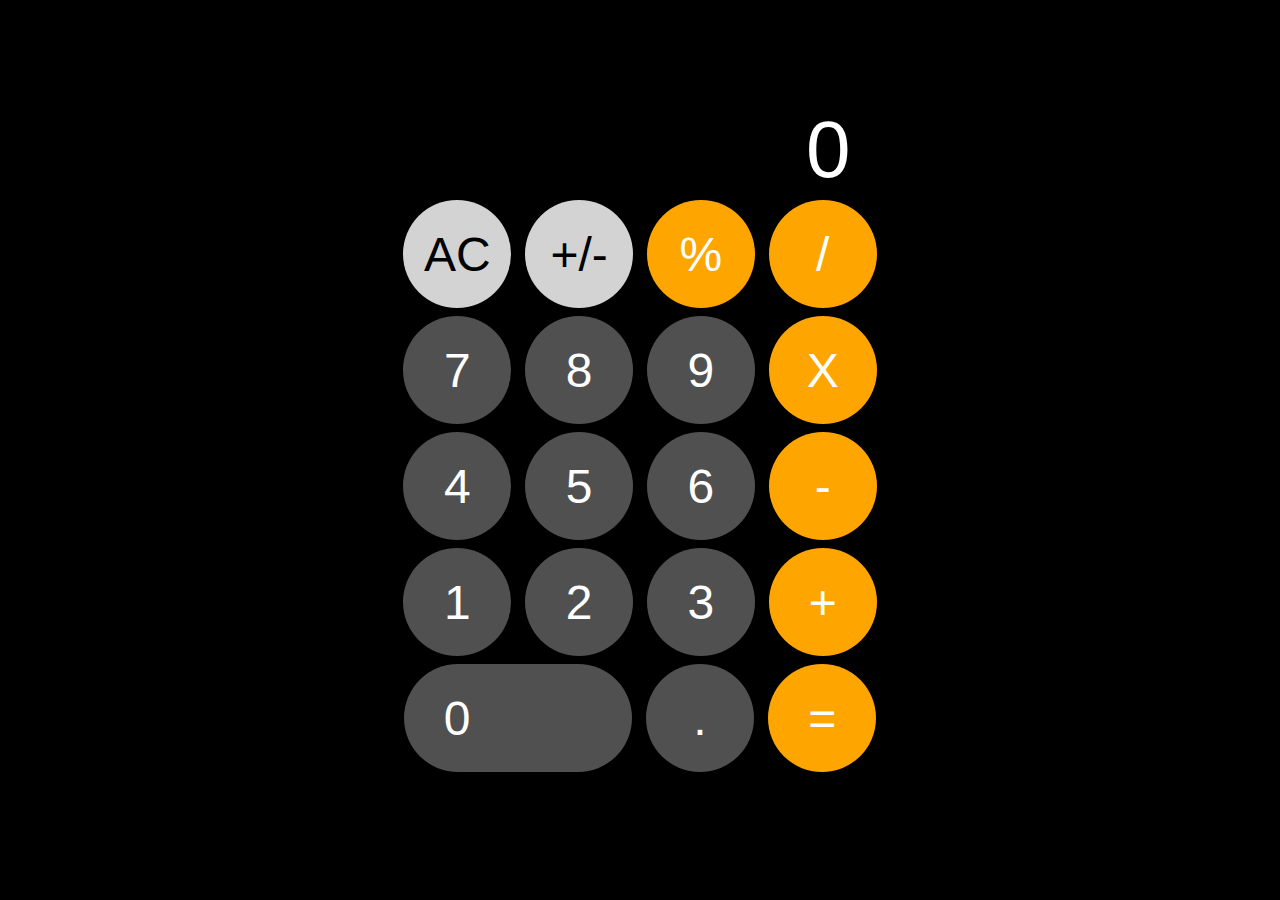
<file: index.html>
<html>
    <body>
        <div class="calc-container">
            <input disabled="true" id="calc-display" class="calc-display" value="0" />
            <div class="calc-grid">
                <a id="clear-btn" class="func-btn btn">AC</a>
                <a id="sign-toggle-btn" class="func-btn btn">+/-</a>
                <a id="percent-btn" class="op-btn btn" operation="mod">%</a>
                <a id="divide-btn" class="op-btn btn" operation="divide">/</a>
                <a class="num-btn btn">7</a>
                <a class="num-btn btn">8</a>
                <a class="num-btn btn">9</a>
                <a id="multiply-btn" class="op-btn btn" operation="multiply">X</a>
                <a class="num-btn btn">4</a>
                <a class="num-btn btn">5</a>
                <a class="num-btn btn">6</a>
                <a id="subtract-btn" class="op-btn btn" operation="subtract">-</a>
                <a class="num-btn btn">1</a>
                <a class="num-btn btn">2</a>
                <a class="num-btn btn">3</a>
                <a id="sum-btn" class="op-btn btn" operation="sum">+</a>
                <a id="zero-btn" class="num-btn btn">0</a>
                <a id="decimal-btn" class="num-btn btn">.</a>
                <a id="equals-btn" class="btn">=</a>
            </div>
        </div>
    </body>
    <script src="index.js"></script>
    <link rel="stylesheet" href="styles.css">
</html>
</file>
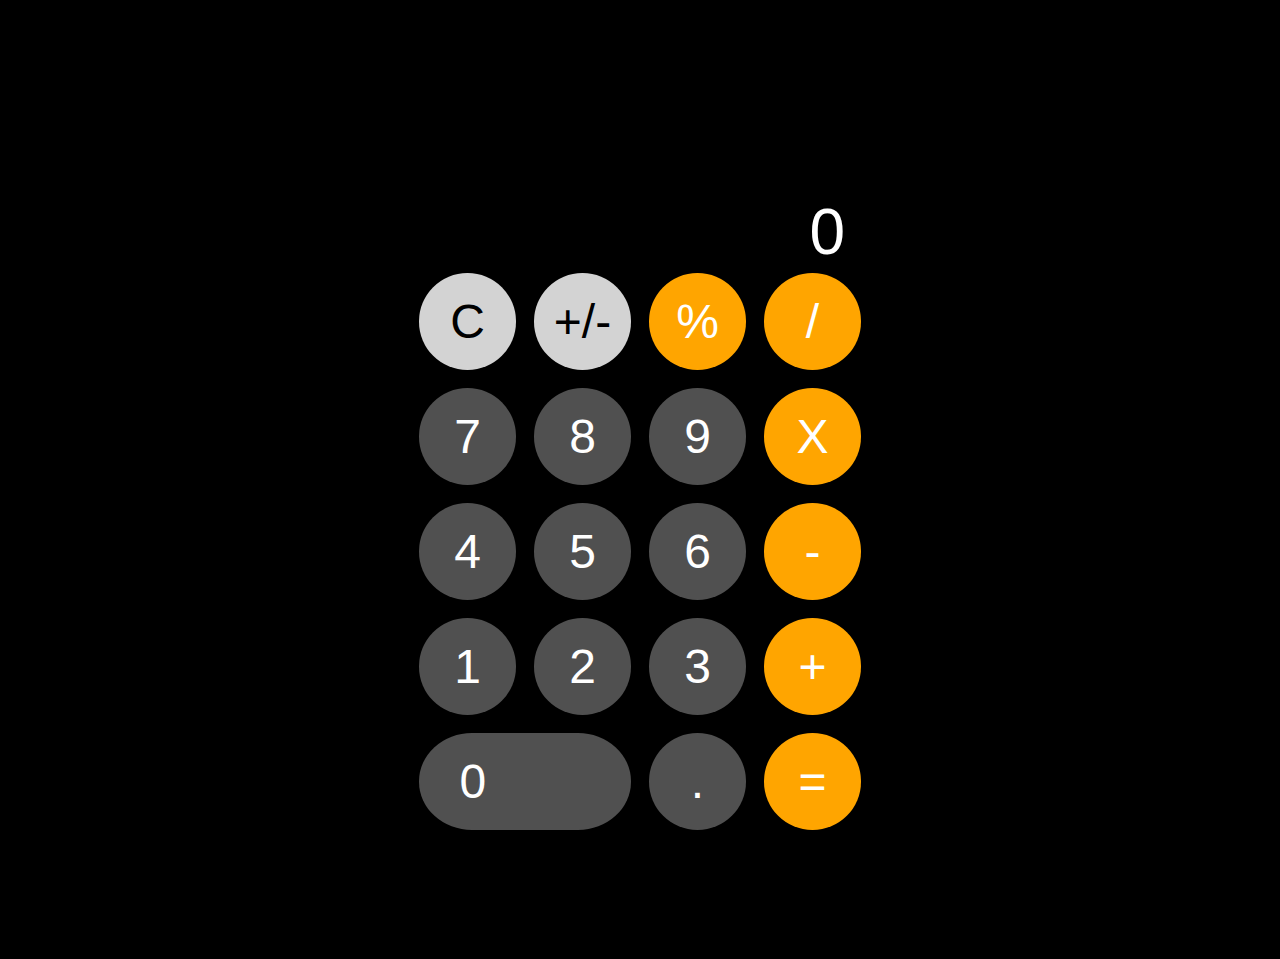
<file: docs/index.html>
<html>
    <body>
        <div class="calc-container">
            <input disabled="true" id="calc-display" class="calc-display" value="0" />
            <div class="calc-grid">
                <div class="container-size-1 btn-container">
                    <div id="clear-btn" class="func-btn btn">C</div>
                </div>
                <div class="container-size-1 btn-container">
                    <div id="sign-toggle-btn" class="func-btn btn">+/-</div>
                </div>
                <div class="container-size-1 btn-container">
                    <div id="percent-btn" class="op-btn btn" operation="mod">%</div>
                </div>
                <div class="container-size-1 btn-container">
                    <div id="divide-btn" class="op-btn btn" operation="divide">/</div>
                </div>
                <div class="container-size-1 btn-container">
                    <div class="num-btn btn">7</div>
                </div>
                <div class="container-size-1 btn-container">
                    <div class="num-btn btn">8</div>
                </div>
                <div class="container-size-1 btn-container">
                    <div class="num-btn btn">9</div>
                </div>
                <div class="container-size-1 btn-container">
                    <div id="multiply-btn" class="op-btn btn" operation="multiply">X</div>
                </div>
                <div class="container-size-1 btn-container">
                    <div class="num-btn btn">4</div>
                </div>
                <div class="container-size-1 btn-container">
                    <div class="num-btn btn">5</div>
                </div>
                <div class="container-size-1 btn-container">
                    <div class="num-btn btn">6</div>
                </div>
                <div class="container-size-1 btn-container">
                    <div id="subtract-btn" class="op-btn btn" operation="subtract">-</div>
                </div>
                <div class="container-size-1 btn-container">
                    <div class="num-btn btn">1</div>
                </div>
                <div class="container-size-1 btn-container">
                    <div class="num-btn btn">2</div>
                </div>
                <div class="container-size-1 btn-container">
                    <div class="num-btn btn">3</div>
                </div>
                <div class="container-size-1 btn-container">
                    <div id="sum-btn" class="op-btn btn" operation="sum">+</div>
                </div>
                <div class="container-size-2 btn-container">
                    <div id="zero-btn" class="num-btn btn">0</div>
                </div>
                <div class="container-size-1 btn-container">
                    <div id="decimal-btn" class="num-btn btn">.</div>
                </div>
                <div class="container-size-1 btn-container">
                    <div id="equals-btn" class="btn">=</div>
                </div>
            </div>
        </div>
    </body>
    <script src="index.js"></script>
    <link rel="stylesheet" href="styles.css">
</html>
</file>
<file: styles.css>
body {
    font-family: -apple-system, BlinkMacSystemFont, "Segoe UI", Roboto, Helvetica, Arial, sans-serif, "Apple Color Emoji", "Segoe UI Emoji", "Segoe UI Symbol";
    background-color: black;
}

.calc-container {
    width: 320px;
    margin: 100px auto;

    text-align: center;
    background-color: black;
}

.calc-display {
    width: 100%;
    margin: 10px 0;
    height: 1em;
    padding: 0 7%;

    font-size: 3em;
    text-align: right;
    color: white;
    background-color: transparent;
    box-sizing: border-box;
    border: none;
}

.calc-grid {
    display: flex;
    justify-content: space-evenly;
    flex-wrap: wrap;
}

.btn {
    width: 70px;
    height: 70px;
    border-radius: 35px;
    margin-bottom: 8px;

    display: flex;
    flex-direction: column;
    justify-content: center;
    border: none;

    color: white;
    font-size: 2em;
    user-select: none;
}

.num-btn {
    background-color: #505050;
}

.num-btn:active {
    background-color: grey;
}

.func-btn {
    background-color: lightgray;
    color: black;
}

.func-btn:active {
    background-color: white;
    color: black;
}

.op-btn {
    background-color: orange;
}

.op-btn:active {
    background-color: white;
    color: orange;
}

.op-btn-highlight {
    background-color: white;
    color: orange;
}

#equals-btn {
    background-color: orange;
}

#equals-btn:active {
    background-color: white;
    color: orange;
}

#zero-btn {
    width: 150px;
    box-sizing: border-box;

    padding-left: 25px;
    text-align: left;
}

@media all and (min-width: 401px) and (max-width: 500px) {
    .calc-container {
        width: 401px;
    }

    .calc-display {
        font-size: 4em;
        padding: 0 8%;
    }

    .btn {
        width: 90px;
        height: 90px;
        border-radius: 45px;

        font-size: 2.5em;
    }

    #zero-btn {
        width: 195px;
        box-sizing: border-box;

        padding-left: 35px;
        text-align: left;
    }
}

@media all and (min-width: 501px) {
    .calc-container {
        width: 501px;
    }

    .calc-display {
        font-size: 5em;
        padding: 0 8%;
    }

    .btn {
        width: 108px;
        height: 108px;
        border-radius: 54px;

        font-size: 3em;
    }

    #zero-btn {
        width: 228px;
        box-sizing: border-box;

        padding-left: 40px;
        text-align: left;
    }
}
</file>
<file: docs/styles.css>
body {
    font-family: -apple-system, BlinkMacSystemFont, "Segoe UI", Roboto, Helvetica, Arial, sans-serif, "Apple Color Emoji", "Segoe UI Emoji", "Segoe UI Symbol";
    background-color: black;
}

.calc-container {
    max-width: 500px;
    min-width: 320px;
    margin: 100px auto;

    text-align: center;
    background-color: black;
}

.calc-display {
    width: 100%;
    margin-top: 100px;
    height: 1em;
    padding: 0 11%;

    font-size: 3em;
    text-align: right;
    color: white;
    background-color: transparent;
    box-sizing: border-box;
    border: none;
}

.calc-grid {
    width: 100%;
    padding: 0 20px 20px 20px;
    box-sizing: border-box;

    display: flex;
    flex-wrap: wrap;
}

.btn-container {
    padding: 2%;
    box-sizing: border-box;
}

.container-size-1 {
    width: 25%;
    aspect-ratio: 1;
}

.container-size-2 {
    width: 50%;
    aspect-ratio: 2;
}

.btn {
    height: 100%;
    width: 100%;
    border-radius: 50%;

    display: flex;
    flex-direction: column;
    justify-content: center;

    color: white;
    font-size: 2em;
    user-select: none;
}

.num-btn {
    background-color: #505050;
}

.num-btn:active {
    background-color: grey;
}

.func-btn {
    background-color: lightgray;
    color: black;
}

.func-btn:active {
    background-color: white;
    color: black;
}

.op-btn {
    background-color: orange;
}

.op-btn:active {
    background-color: white;
    color: orange;
}

#equals-btn {
    background-color: orange;
}

#equals-btn:active {
    background-color: white;
    color: orange;
}

#zero-btn {
    padding-left: 19%;
    border-radius: 25%/50%;
    box-sizing: border-box;

    text-align: left;
}

@media screen and (min-width: 450px) {
    .calc-display {
        font-size: 4em;
        padding: 0 9%;
    }

    .btn {
        font-size: 3em;
    }
}
</file>
